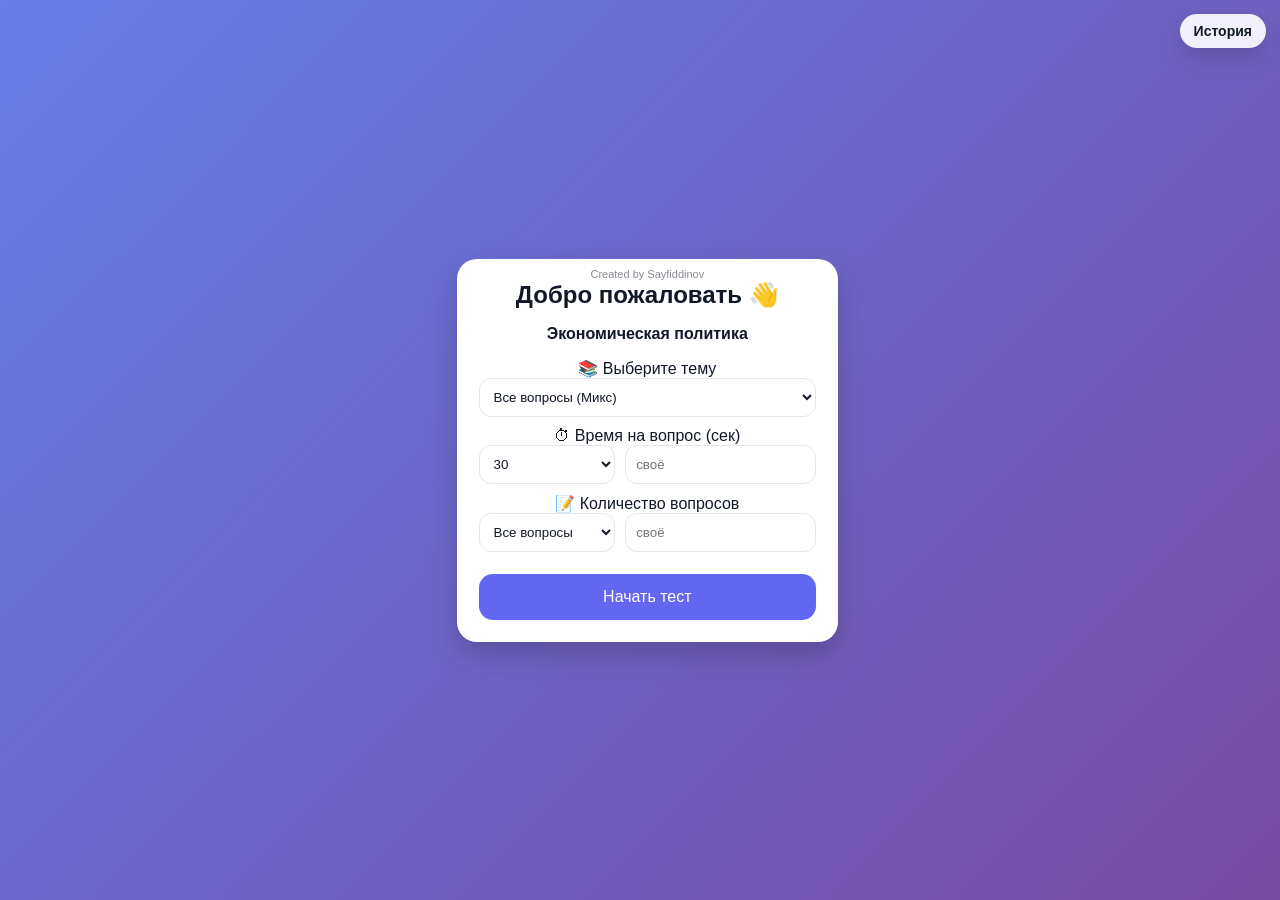
<file: index.html>
<!DOCTYPE html>
<html lang="ru">
<head>
<meta charset="UTF-8">
<meta name="viewport" content="width=device-width, initial-scale=1">
<title>Тест</title>
<link rel="stylesheet" href="style.css">
</head>
<body>
<div id="app"></div>
<script src="script.js"></script>
</body>
</html>
</file>
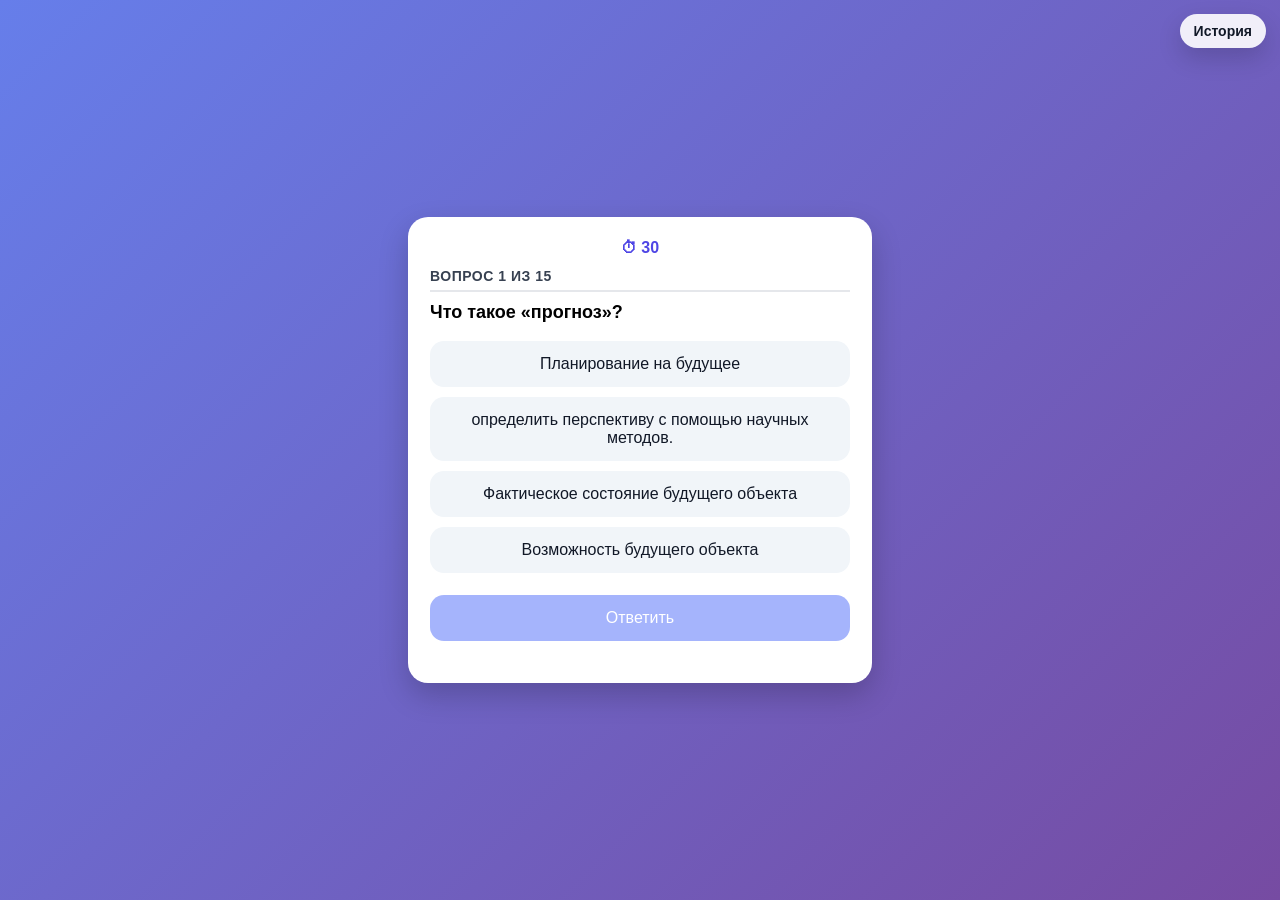
<file: test.html>
<!DOCTYPE html>
<html lang="ru">
<head>
    <meta charset="UTF-8">
    <meta name="viewport" content="width=device-width, initial-scale=1">
    <title>Тестирование</title>
    <link rel="stylesheet" href="style.css">
</head>
<body>
    <div class="card">
        <div id="timer"></div>
        <div id="question"></div>
        <div id="options"></div>
    </div>
    <script src="script.js"></script>
</body>
</html>
</file>
<file: style.css>
/* ===== BODY ===== */
body {
    margin: 0;
    min-height: 100vh;
    font-family: -apple-system, BlinkMacSystemFont, "Segoe UI", Roboto, Inter, Arial, sans-serif;
    background: linear-gradient(135deg, #667eea, #764ba2);
    display: flex;
    justify-content: center;
    align-items: center;
    flex-direction: column;
    color: #111827; 
}

/* ===== CARD ===== */
.card {
    position: relative;
    background: #ffffff;
    width: 92%;
    max-width: 420px;
    padding: 22px;
    border-radius: 20px;
    box-shadow: 0 12px 30px rgba(0,0,0,0.2);
    animation: fade 0.4s ease;
    text-align: center;
    color: #111827;
}

/* ===== HEADER ===== */
h2 {
    margin: 0 0 12px;
    text-align: center;
    color: #111827;
}

/* ===== TIMER ===== */
#timer {
    font-weight: 600;
    color: #4f46e5;
    margin-bottom: 10px;
}

/* ===== QUESTION BOX (ИСПРАВЛЕНО) ===== */
#question {
    font-size: 18px;
    font-weight: 700;
    margin-bottom: 16px;
    color: #000000 !important; /* Принудительно черный цвет */
    text-align: left;
    line-height: 1.4;
}

/* ===== PROGRESS TEXT (Вопрос 1 из 15 - ИСПРАВЛЕНО) ===== */
.progress {
    display: block;
    font-size: 14px;
    font-weight: 800;
    color: #374151 !important; /* Темно-серый, почти черный */
    text-transform: uppercase;
    letter-spacing: 0.5px;
    margin-bottom: 8px;
    border-bottom: 2px solid #e5e7eb;
    padding-bottom: 4px;
}

/* ===== OPTIONS ===== */
#options {
    display: flex;
    flex-direction: column;
    gap: 10px;
}

button.option {
    width: 100%;
    padding: 14px;
    border-radius: 14px;
    border: none;
    background: #f1f5f9;
    font-size: 16px;
    cursor: pointer;
    transition: 0.2s;
    color: #111827 !important; /* Всегда черный текст */
    text-align: center;
    opacity: 1; /* Чтобы не было прозрачности */
}

button.option:disabled {
    cursor: default;
    color: #111827 !important;
    opacity: 1;
}

button.option.selected {
    background: #eef2ff;
    box-shadow: inset 0 0 0 2px #6366f1;
    color: #1e3a8a !important;
}

button.option.correct {
    background: #dcfce7 !important;
    color: #166534 !important;
    border: 2px solid #22c55e;
}

button.option.wrong {
    background: #fee2e2 !important;
    color: #991b1b !important;
    border: 2px solid #ef4444;
}

/* ===== MAIN BUTTON ===== */
button.main {
    width: 100%;
    margin-top: 12px;
    padding: 14px;
    font-size: 16px;
    border-radius: 14px;
    border: none;
    background: #6366f1;
    color: white;
    cursor: pointer;
    transition: 0.2s;
}

button.main:disabled {
    background: #a5b4fc;
    color: #ffffff;
    cursor: not-allowed;
}

/* ===== NAV BUTTONS ===== */
.nav-buttons {
    display: flex;
    justify-content: space-between;
    margin-top: 10px;
    gap: 4%;
}

.nav-buttons button {
    flex: 1;
    padding: 12px;
    border-radius: 14px;
    font-size: 16px;
    background: #6366f1;
    color: white;
    transition: 0.2s;
}

/* ===== TIMER WARNING ===== */
.timer.warning {
    color: #dc2626;
    font-weight: 700;
    animation: pulse 1s infinite;
}

@keyframes pulse {
    0% { opacity: 1 }
    50% { opacity: .6 }
    100% { opacity: 1 }
}

/* ===== INPUT / SELECT ===== */
.row {
    display: flex;
    gap: 10px;
    margin-bottom: 10px;
}

input, select {
    padding: 10px;
    border-radius: 12px;
    border: 1px solid #e5e7eb;
    flex: 1;
    color: #111827; /* Черный текст в полях ввода */
    background: #fff;
}

.muted {
    font-size: 13px;
    text-align: center;
    color: #6b7280;
}

.author {
    position: absolute;
    top: 10px;
    left: 50%;
    transform: translateX(-50%);
    font-size: 11px;
    line-height: 1;
    opacity: 0.5;
    white-space: nowrap;
    pointer-events: none;
}
/* ===== HISTORY BUTTON ===== */
.history-toggle {
    position: fixed;
    top: 14px;
    right: 14px;
    z-index: 1000;
    padding: 9px 14px;
    border: none;
    border-radius: 999px;
    background: rgba(255,255,255,0.9);
    color: #111827;
    font-size: 14px;
    font-weight: 700;
    cursor: pointer;
    box-shadow: 0 10px 24px rgba(0,0,0,0.16);
    backdrop-filter: blur(10px);
}

/* ===== HISTORY MODAL ===== */
.history-modal {
    position: fixed;
    inset: 0;
    background: rgba(15, 23, 42, 0.55);
    display: flex;
    align-items: center;
    justify-content: center;
    padding: 16px;
    z-index: 1001;
}

.history-modal.hidden,
.history-details.hidden {
    display: none;
}

.history-panel {
    width: min(960px, 100%);
    max-height: 88vh;
    overflow: auto;
    background: #ffffff;
    border-radius: 24px;
    box-shadow: 0 24px 60px rgba(0,0,0,0.25);
    padding: 18px;
    color: #111827;
}

.history-panel-header {
    display: flex;
    align-items: flex-start;
    justify-content: space-between;
    gap: 12px;
    margin-bottom: 16px;
}

.history-title {
    font-size: 22px;
    font-weight: 800;
}

.history-subtitle {
    font-size: 13px;
    color: #6b7280;
    margin-top: 4px;
}

.history-close {
    width: 40px;
    height: 40px;
    border: none;
    border-radius: 50%;
    background: #eef2ff;
    font-size: 24px;
    line-height: 1;
    cursor: pointer;
    color: #3730a3;
}

.history-list {
    display: flex;
    flex-direction: column;
    gap: 14px;
}

.history-empty {
    background: #f8fafc;
    border: 1px dashed #cbd5e1;
    border-radius: 18px;
    padding: 22px;
    text-align: center;
    color: #475569;
}

.history-item {
    border: 1px solid #e5e7eb;
    border-radius: 20px;
    padding: 14px;
    background: #fcfcff;
}

.history-item-head {
    display: flex;
    align-items: flex-start;
    justify-content: space-between;
    gap: 16px;
}

.history-summary {
    flex: 1;
    min-width: 0;
}

.history-id {
    font-size: 15px;
    font-weight: 800;
    color: #312e81;
    margin-bottom: 8px;
    word-break: break-word;
}

.history-meta {
    display: flex;
    flex-wrap: wrap;
    gap: 8px;
    color: #374151;
    font-size: 13px;
}

.history-meta span {
    background: #f3f4f6;
    border-radius: 999px;
    padding: 6px 10px;
}

.history-actions {
    display: flex;
    flex-wrap: wrap;
    gap: 8px;
    justify-content: flex-end;
}

.history-actions button {
    border: none;
    border-radius: 12px;
    padding: 10px 12px;
    background: #6366f1;
    color: #ffffff;
    font-weight: 700;
    cursor: pointer;
}

.history-actions button.danger {
    background: #ef4444;
}

.history-details {
    margin-top: 14px;
    padding-top: 14px;
    border-top: 1px solid #e5e7eb;
}

.history-detail-grid {
    display: grid;
    grid-template-columns: repeat(2, minmax(0, 1fr));
    gap: 10px;
    margin-bottom: 14px;
    font-size: 14px;
}

.cheat-log {
    background: #fff7ed;
    border: 1px solid #fdba74;
    border-radius: 16px;
    padding: 12px;
    margin-bottom: 14px;
}

.cheat-log.clean {
    background: #ecfdf5;
    border-color: #86efac;
    color: #166534;
}

.cheat-log-title {
    font-weight: 800;
    margin-bottom: 8px;
}

.cheat-log-item {
    font-size: 14px;
    margin-bottom: 6px;
}

.answers-list {
    display: flex;
    flex-direction: column;
    gap: 10px;
}

.answer-card {
    border: 1px solid #e5e7eb;
    border-radius: 16px;
    padding: 12px;
    background: #ffffff;
}

.answer-card-top {
    display: flex;
    align-items: center;
    justify-content: space-between;
    gap: 12px;
    margin-bottom: 8px;
}

.answer-number {
    width: 30px;
    height: 30px;
    display: inline-flex;
    align-items: center;
    justify-content: center;
    border-radius: 50%;
    background: #eef2ff;
    color: #3730a3;
    font-weight: 800;
}

.answer-status {
    border-radius: 999px;
    padding: 5px 10px;
    font-size: 12px;
    font-weight: 800;
}

.answer-status.ok {
    background: #dcfce7;
    color: #166534;
}

.answer-status.bad {
    background: #fee2e2;
    color: #991b1b;
}

.answer-status.timeout {
    background: #fef3c7;
    color: #92400e;
}

.answer-question {
    font-weight: 800;
    margin-bottom: 8px;
    text-align: left;
    color: #111827;
}

.answer-line {
    text-align: left;
    color: #374151;
    margin-bottom: 6px;
    line-height: 1.4;
}

@media (max-width: 700px) {
    .history-toggle {
        top: 10px;
        right: 10px;
        padding: 8px 12px;
        font-size: 13px;
    }

    .history-item-head,
    .history-panel-header {
        flex-direction: column;
    }

    .history-actions {
        width: 100%;
        justify-content: stretch;
    }

    .history-actions button {
        flex: 1;
    }

    .history-detail-grid {
        grid-template-columns: 1fr;
    }
}
</file>
